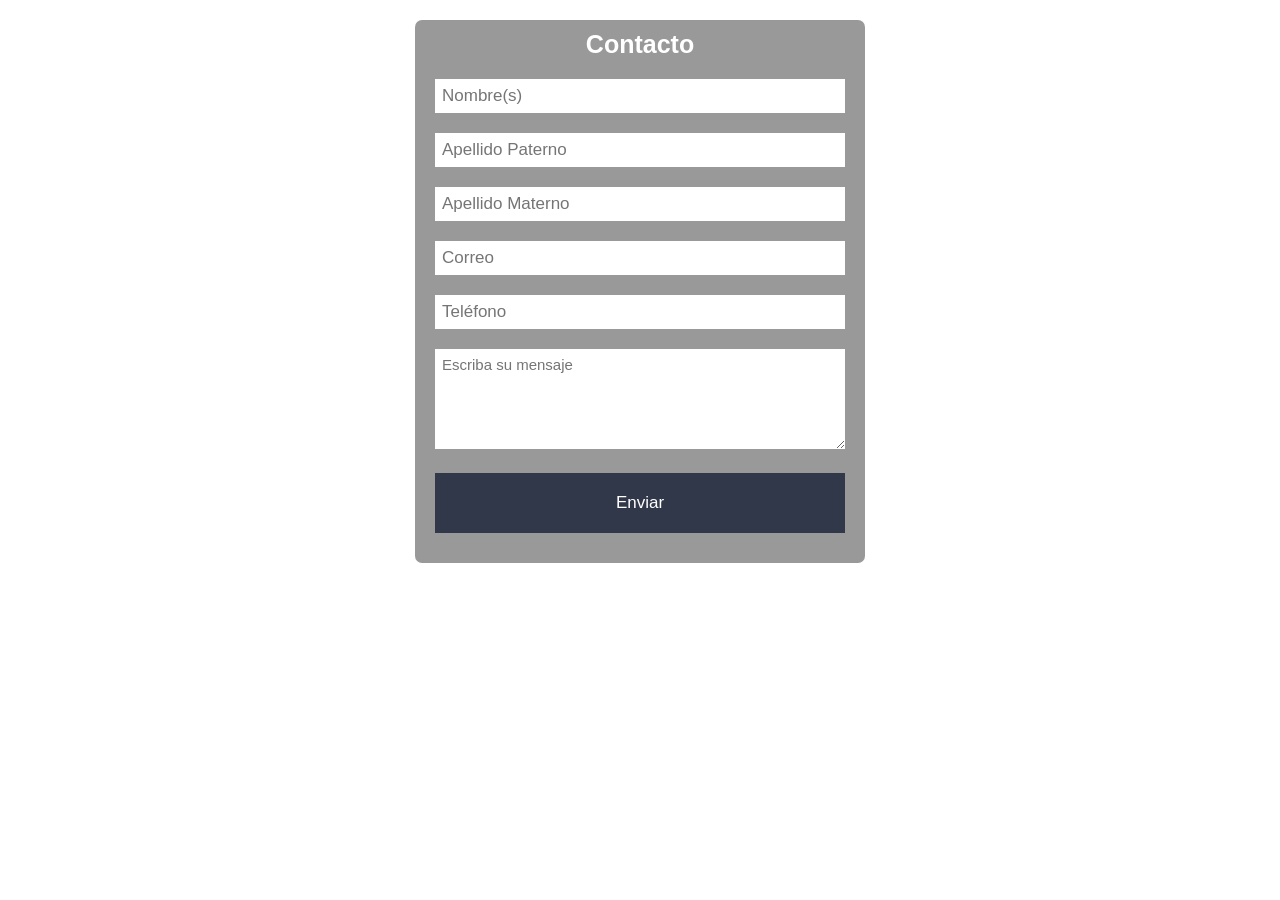
<file: contacto.html>
<!DOCTYPE html>
<html lang="es">
<head>
	<title>contacto</title>
	<meta charset="utf-8">
	<meta name="viewport" content="width=device-width, initial-scale=1.0">
	<link rel="stylesheet" href="css/estilos-contacto.css">
</head>
<body>
 <form action="">
 	<h2> Contacto </h2>
 	<input type="text" name="Nombre" placeholder="Nombre(s)" required>
 	<input type="text" name="Apellido paterno" placeholder="Apellido Paterno" required>
 	<input type="text" name="Apellido materno" placeholder="Apellido Materno" required>
 	<input type="text" name="Correo" placeholder="Correo" required>
 	<input type="text" name="Telefono" placeholder="Teléfono" required>
 	<textarea name="mensaje" placeholder="Escriba su mensaje"></textarea>
 	<input type="submit" value="Enviar" id="boton">
 </form>
</body>
</html>
</file>
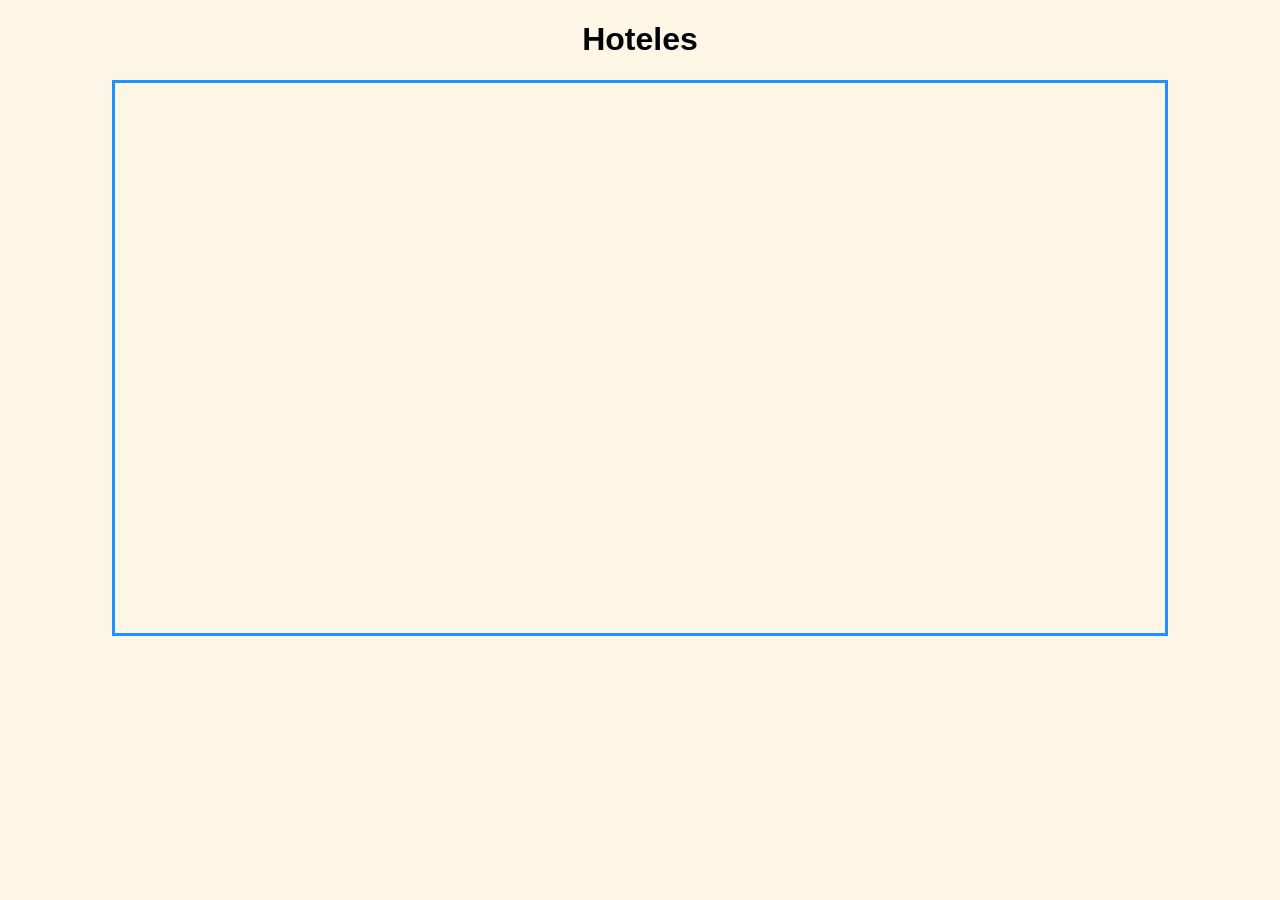
<file: hoteles.html>
<!DOCTYPE html>
<html>
<head>
	<title>hoteles</title>

	<meta charset="utf-8">
	<meta name="viewport" content="width=device-width, initial-scale=1.0">
	<link rel="stylesheet"  href="css/estilos-hoteles.css">

</head>

<body bgcolor="#FDF5E6">
 

<h1>Hoteles</h1>

<div class="banner">


</div>


</body>
</html>
</file>
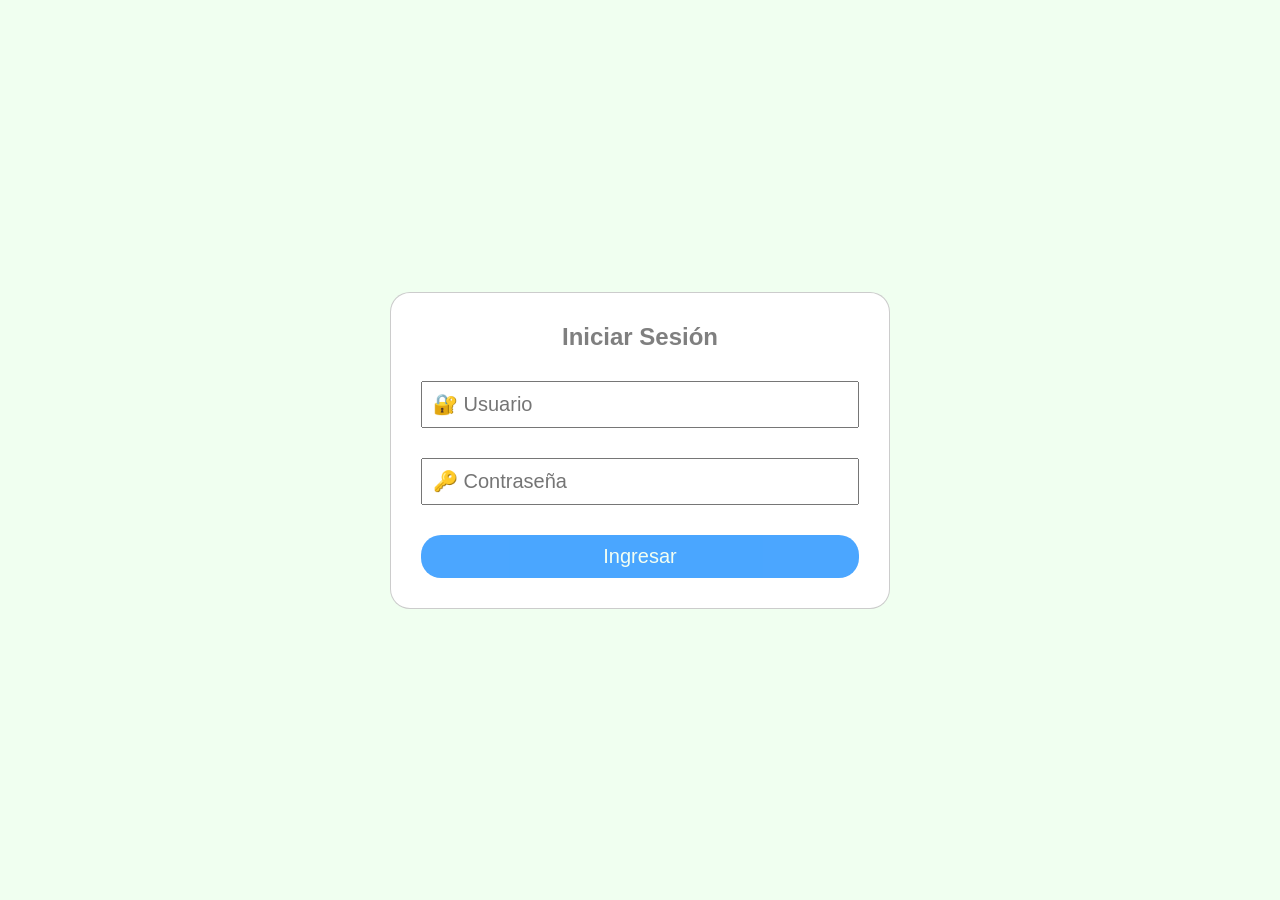
<file: login.html>
<!DOCTYPE html>
<html>
<head>
	<title>login</title>

	<meta charset="utf-8">
	<meta name="viewport" content="width=device-width, initial-scale=1.0">
	<link rel="stylesheet"  href="css/estilos-login.css">


</head>
<body>
	<form action="">
		<h2>Iniciar Sesión</h2>

		<input type="email" placeholder="&#128272; Usuario" name="usuario" required>
		<input type="password" placeholder="&#128273; Contraseña" name="clave" required>
    
			<input type="submit" value="Ingresar" >
		</form>

	</form>

</body>
</html>
</file>
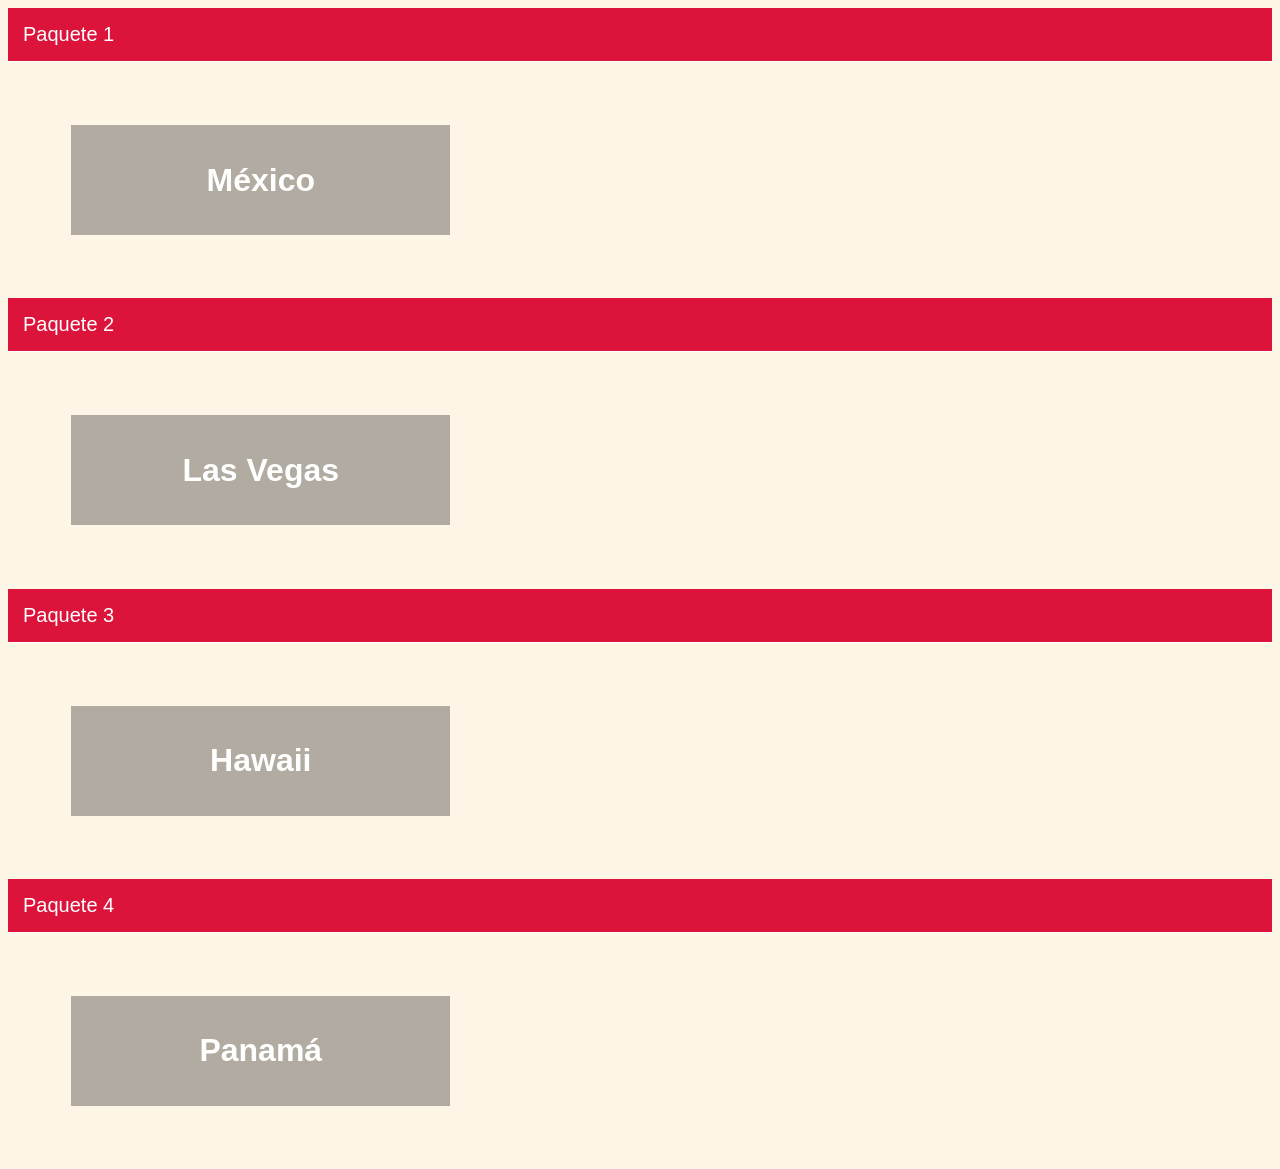
<file: paquetes.html>
<!DOCTYPE html>
<html lang="es">
<head>
	<meta charset="utf-8">
	<title>paquetes</title>
	<meta name="viewport" content="width=device-width, initial-scale=1.0">
	<link rel="stylesheet"  href="css/estilos-paquete.css">
</head>
<body>
<div class="acordeon">
	<div class="acordeon_item">
		<input type="radio" name="acordeon" id="item1">
		<label for="item1" class="acordeon__titulo">Paquete 1</label>
		<p class="acordeon__contenido"><img src="hoteles/6.jpg" width="600px" height="350px"><main>
	<h1>México</h1></main></p>
		
	</div>

	<div class="acordeon_item">
		<input type="radio" name="acordeon" id="item2">
		<label for="item2" class="acordeon__titulo">Paquete 2</label>
		<p class="acordeon__contenido"><img src="hoteles/7.jpg" width="600px" height="350px"><main>
	<h1>Las Vegas</h1></main></p>
	</div>

	<div class="acordeon_item">
		<input type="radio" name="acordeon" id="item3">
		<label for="item3" class="acordeon__titulo">Paquete 3</label>
		<p class="acordeon__contenido"><img src="hoteles/8.jpg" width="600px" height="350px"><main>
	<h1>Hawaii</h1></main></p></p>
	</div>

	<div class="acordeon_item">
		<input type="radio" name="acordeon" id="item4">
		<label for="item4" class="acordeon__titulo">Paquete 4</label>
		<p class="acordeon__contenido"><img src="hoteles/9.jpg" width="600px" height="350px"><main>
	<h1>Panamá</h1></main></p></p>
	</div>
	
</div>

</body>
</html>
</file>
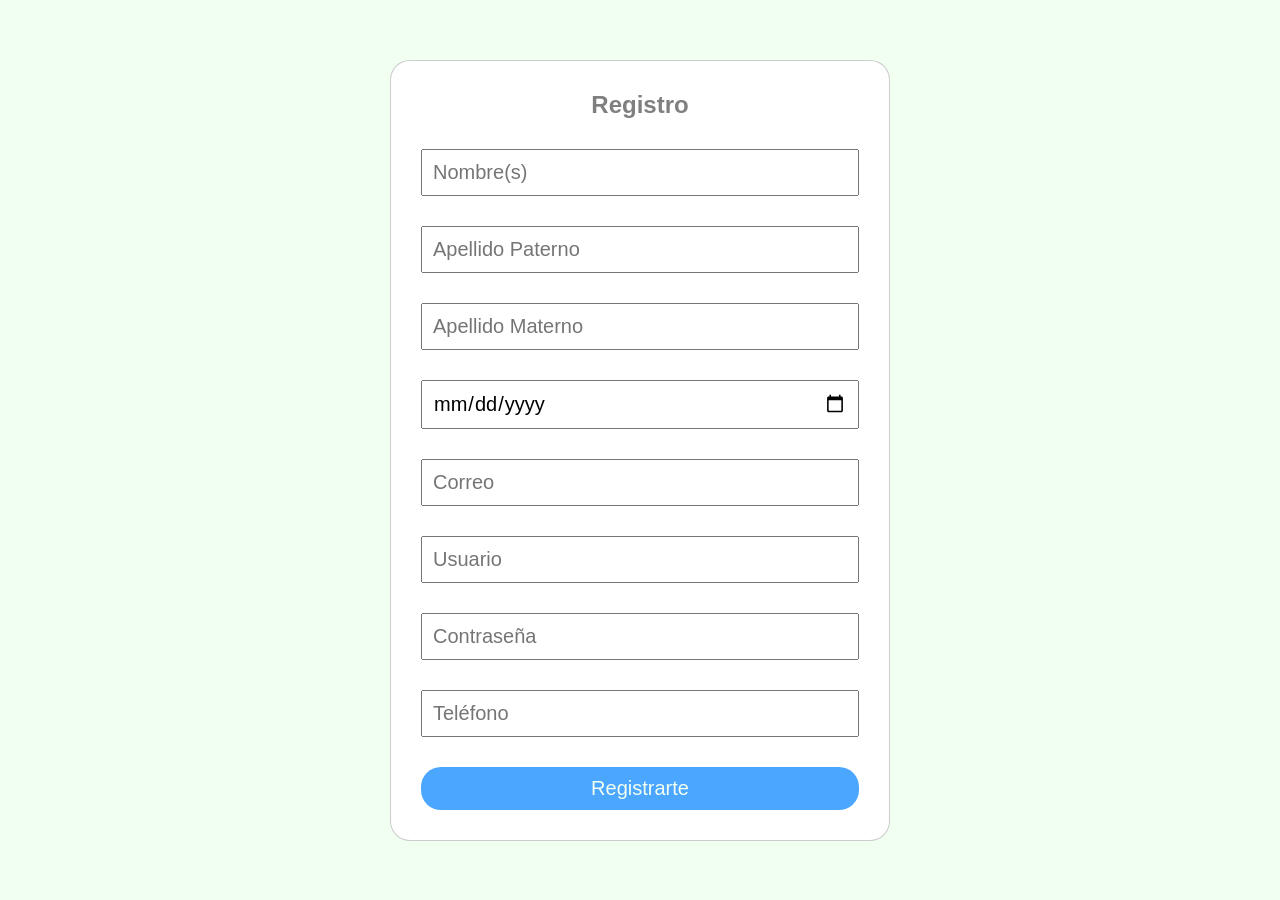
<file: registro.html>
<!DOCTYPE html>
<html lang="es">
<head>
	<title>registro</title>
	<meta charset="utf-8">
	<meta name="viewport" content="width=device-width, initial-scale=1.0">
	<link rel="stylesheet" href="css/estilos-login.css">
	<script src="js/validar.js"></script>
</head>
<body>
 <form action="registrar.php" class="form-register" method="post" onsubmit="return validar();">
 	<h2> Registro </h2>
 	<input type="text" id="nombre" name="nombre" placeholder="Nombre(s)" required>
 	<input type="text" id="apellidopaterno" name="apellidopaterno" placeholder="Apellido Paterno" required>
 	<input type="text" id="apellidomaterno" name="apellidomaterno" placeholder="Apellido Materno" required>
 	<input type="date" id="fecha" name="fecha" placeholder="Fecha de Nacimiento" required>
 	<input type="email" id="correo" name="correo" placeholder="Correo" required>
 	<input type="text" id="usuario" name="usuario" placeholder="Usuario" required>
 	<input type="password" id="contraseña" name="contraseña" placeholder="Contraseña" required>
 	<input type="tel" id="telefono" name="telefono" placeholder="Teléfono" required>
 	<input type="submit" value="Registrarte">
 </form>
</body>
</html>
</file>
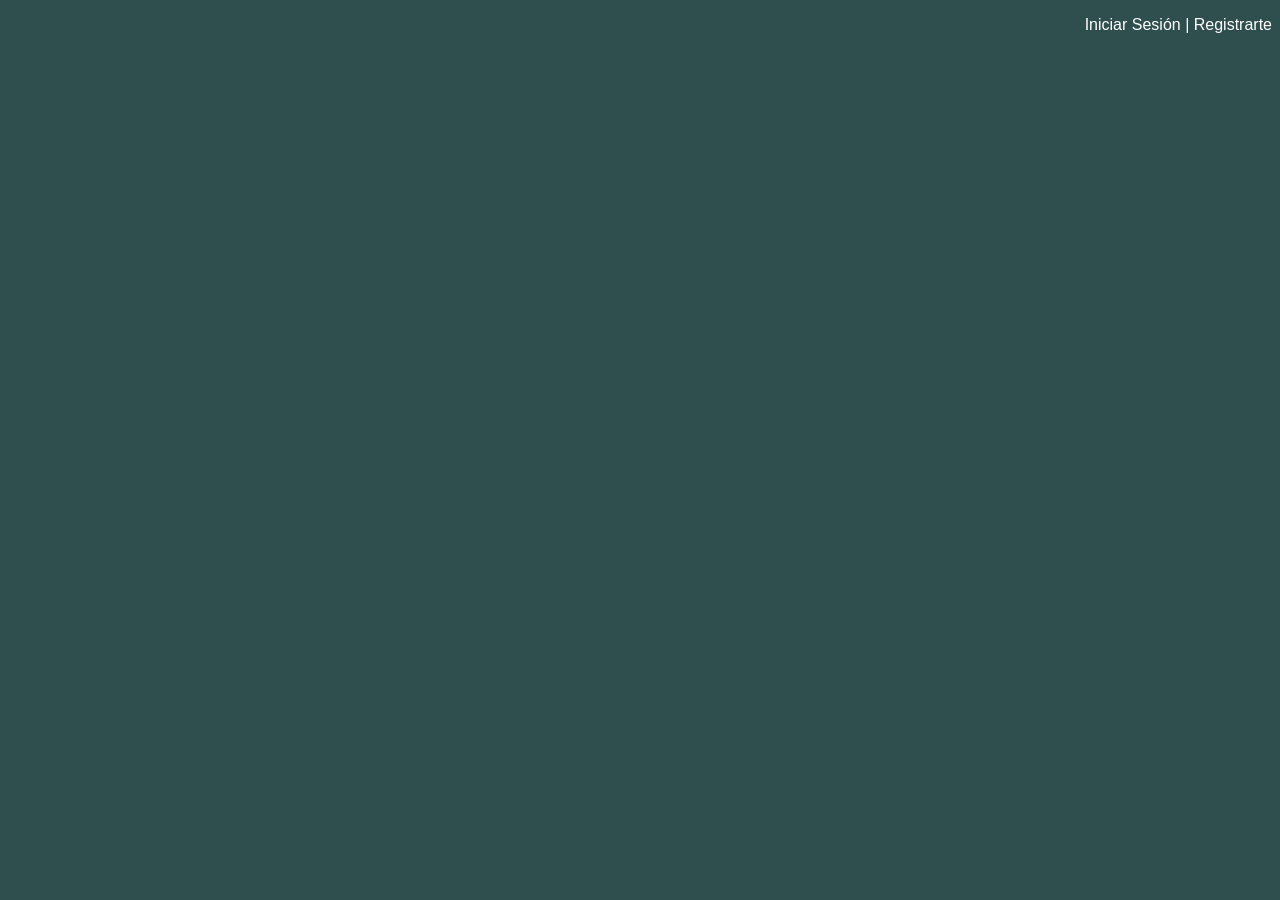
<file: sesion.html>
<!DOCTYPE html>
<html>
<head>
	<title>logo</title>
    <meta name="viewport" content="width=device-width, initial-scale=1.0">
    <link rel="stylesheet" type="text/css" href="css/estilo-letra.css">
    
</head>

<body bgcolor= #2F4F4F>

	<p><a href="login.html" target="contenido">Iniciar Sesión |</a><a href="registro.html" target="contenido"> Registrarte</a></p>



</body>
</html>
</file>
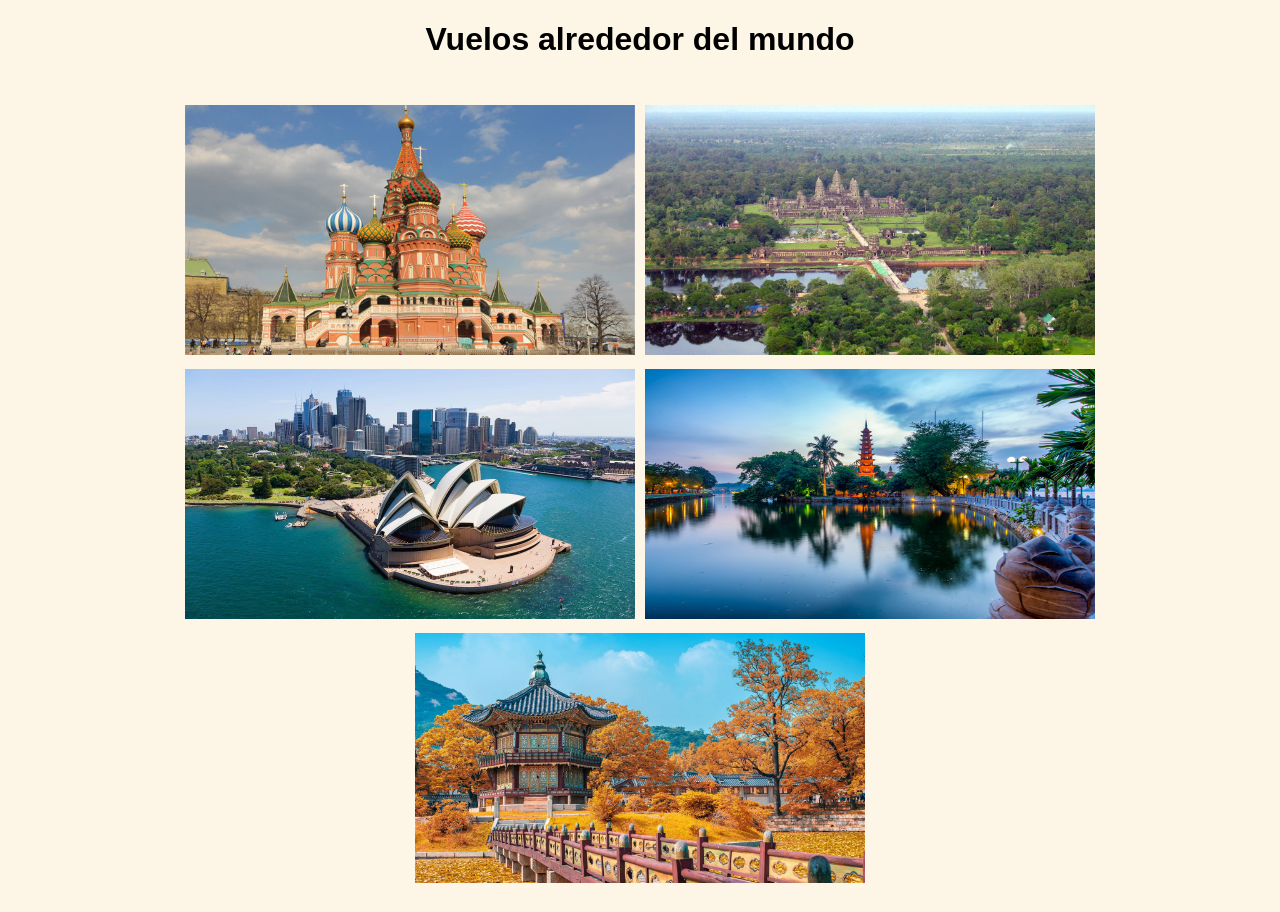
<file: vuelos.html>
<!DOCTYPE html>
<html>
<head>
	<title>vuelos</title>
	<meta charset="utf-8">
    <meta name="viewport" content="width=device-width, initial-scale=1.0">
	<link rel="stylesheet"  href="css/estilos-galeria.css">
</head>
<body>

<h1>Vuelos alrededor del mundo</h1>

<ul class="galeria">
 <li><a href="#img10"><img src="img/10.jpg"></a></li>
 <li><a href="#img11"><img src="img/11.jpg"></a></li>
 <li><a href="#img12"><img src="img/12.jpg"></a></li>
 <li><a href="#img13"><img src="img/13.jpg"></a></li>
 <li><a href="#img14"><img src="img/14.jpg"></a></li>
 </ul>

 <div class="modal" id="img10">
 	<h3>Moscú, Rusia</h3>
 	<div class="imagen">
 		<a href="#img14">&#60;</a>
 		<a href="#img11"><img src="img/10.jpg"></a>
        <a href="#img11">></a>
 	</div>
 	<a class="cerrar" href="">X</a>
</div>

 <div class="modal" id="img11">
 	<h3>Siem Riep, Camboya</h3>
 	<div class="imagen">
 		<a href="#img10">&#60;</a>
 		<a href="#img12"><img src="img/11.jpg"></a>
        <a href="#img12">></a>
 	</div>
 	<a class="cerrar" href="">X</a>
</div>

 <div class="modal" id="img12">
 	<h3>Sidney, Australia</h3>
 	<div class="imagen">
 		<a href="#img11">&#60;</a>
 		<a href="#img13"><img src="img/12.jpg"></a>
        <a href="#img13">></a>
 	</div>
 	<a class="cerrar" href="">X</a>
</div>

 <div class="modal" id="img13">
 	<h3>Manila, Filipinas</h3>
 	<div class="imagen">
 		<a href="#img12">&#60;</a>
 		<a href="#img14"><img src="img/13.jpg"></a>
        <a href="#img14">></a>
 	</div>
 	<a class="cerrar" href="">X</a>
</div>

 <div class="modal" id="img14">
 	<h3>Seúl, Corea del Sur</h3>
 	<div class="imagen">
 		<a href="#img13">&#60;</a>
 		<a href="#img10"><img src="img/14.jpg"></a>
        <a href="#img10">></a>
 	</div>
 	<a class="cerrar" href="">X</a>
</div>



</body>
</html>
</file>
<file: css/estilos-contacto.css>
body {
	background-image: url(file:///C:/Users/ivanm/Downloads/Universidad/Sistemas%20Web%20I/P%C3%A1gina%20Web/img/BEF.jpg);
	background-size: 100vw 100vh
	margin:0;

	font-family: sans-serif;
}

form {
	width: 450px;
	margin: auto;
	background: rgba(0,0,0,0.4);
	padding: 10px 20px;
	box-sizing: border-box;
	margin-top: 20px;
	border-radius: 7px;

}

h2 {
color: #fff;
text-align: center;
margin: 0;
font-size: 25px;
margin-bottom: 20px
}

input, textarea {
	width: 100%;
	margin-bottom: 20px;
	padding: 7px;
	box-sizing: border-box;
	font-size: 17px;
	border: none;
}

textarea {
	min-height: 100px;
	max-height: 200px;
	max-width: 100%;
	font-family: sans-serif;
	font-size: 15px;
}

#boton {
	background: #31384A;
	color: #fff;
	padding: 20px; 
}

#boton:hover {
	cursor: pointer;
}
</file>
<file: css/estilos-hoteles.css>
body {
	margin: 0;
	font-family: sans-serif;
	align-content: center;

}

.banner {
	width: 1050px;
    height: 550px;
	border: 3px solid dodgerblue;
	margin:auto;


	background-size: 100% 100%;

	animation: banner 10s infinite;
	animation-direction: alternate;

}

h1 {
	
	
	text-align: center;
}

@keyframes banner {
	0%, 20% {
		background-image: url(file:///C:/Users/ivanm/Downloads/Universidad/Sistemas%20Web%20I/P%C3%A1gina%20Web/hoteles/1.jpg);
		
	}

	25%, 45% {
		background-image: url(file:///C:/Users/ivanm/Downloads/Universidad/Sistemas%20Web%20I/P%C3%A1gina%20Web/hoteles/2.jpg);
		
	}

	50%, 75% {
		background-image: url(file:///C:/Users/ivanm/Downloads/Universidad/Sistemas%20Web%20I/P%C3%A1gina%20Web/hoteles/3.jpg); 
	}

	80%, 100% {
		background-image: url(file:///C:/Users/ivanm/Downloads/Universidad/Sistemas%20Web%20I/P%C3%A1gina%20Web/hoteles/4.jpg);
	}

}
</file>
<file: css/estilos-login.css>
* {
	margin: 0;
	padding: 0;
	font-family: sans-serif;
	box-sizing: border-box;
}

body {
	background: #F0FFF0;
	display: flex;
	min-height: 100vh;

}

form {
	margin: auto;
	width: 50%;
	max-width: 500px;
	background: #FFF;
	padding: 30px;
	border: 1px solid rgba(0,0,0,0.2);
	border-radius: 20px;

}


h2 {
	text-align: center;
	margin-bottom: 20px;
	color: rgba(0,0,0,0.5);
}


input {
display: block;
padding: 10px;
width: 100%;
margin: 30px 0;
font-size: 20px;
}

input[type="submit"] {
	background: #1E90FF;
	border:0;
	color: #F0FFF0;
	opacity: 0.8;
	cursor: pointer;
	border-radius: 20px;
	margin-bottom: 0;

}

input[type="submit"]:hover {
	opacity: 1;
}

@media (max-width: 768px){
	form {
		width: 95%;
	}
}
</file>
<file: css/estilos-paquete.css>
* {
	box-sizing: border-box;
}

.acordeon input {
	display: none;
}

.acordeon__titulo {
	font-family: sans-serif;
	display: block;
	padding: 15px;
	background: crimson;
	color: #fff;
	font-size: 20px;
	cursor: pointer;
	border-bottom: 1px solid #fff;

}

.acordeon__titulo:hover {
	background: rgba(220,20,60,0.8);
}

.acordeon__contenido {
	height: 0;
	overflow: hidden;
	margin: 0;
	transition: all 0.5s;
}

.acordeon input:checked ~ .acordeon__contenido {
	height: auto;
	margin: 15px 0;

}

body {
	background: #FDF5E6;
}

main {
	width: 30%;
	background: rgba(0,0,0,0.3);
	color:#fff;
	padding: 15px;
	margin: 5%;
	font-family: sans-serif;
	text-align: center;
}
</file>
<file: css/estilo-letra.css>
.Estilo1 {
	font-family: Arial, Helvetica, sans-serif;
	font-size:200%;
	font-weight: bold;
	color: white;
}


.Estilo2 {
	font-family: Arial, Helvetica, sans-serif;
	font-size:200%;
	font-weight: bold;
	color: black;
}

.Estilo3 {
	font-family: Arial;
	font-size:100%;
	font-weight: bold;
	color: black;
}

.Estilo4 {
	font-family:sans-serif;
	font-size:25px;
	font-weight: bold;
	color: #fff;
}


.Estilo5 {
	font-family: Arial, Helvetica, sans-serif;
	font-size:35px;
	font-weight: bold;
	color: #000;
}

a {

	font-family: sans-serif;
	color: #fff;
	font-size: 16px;
	text-decoration: none;

}


p {
	text-align: right;
}
</file>
<file: css/estilos-galeria.css>
body {
	background: #FDF5E6;
	margin:0;
	font-family: sans-serif;
}

h1 {
	color: #000;
	text-align: center;
}

/* estilos de la galeria */
.galeria {

	width: 75%;
	margin: auto;
	list-style: none;
	padding: 20px;
	box-sizing: border-box;
	display: flex;

	flex-wrap: wrap;
	justify-content: space-around;

}

.galeria li {

	margin: 5px;
}

.galeria img {
	width: 450px;
	height: 250px;
}

/* estilos del modal */
.modal {

	position: absolute;
	top: -100%;

}
.modal:target {

	transition: all 0.5s;
	position: fixed;
	background: rgba(0,0,0,0.9);
	top: 0;
	left: 0;
	width: 100%;
	height: 100%;
}

.modal h3 {
	color: #fff;
	font-size: 30px;
	text-align: center;
	margin: 15px 0;
}

.imagen {
	width: 100%;
	height: 50%;

	display: flex;
	justify-content: center;
	align-items: center;
}

.imagen a {
	color: #fff;
	font-size: 40px;
	text-decoration: none;
	margin: 0 10px;
}

.imagen a:nth-child(2) {
	margin: 0;
	height: 100%;
	flex-shrink: 2;
}

.imagen img {
	width: 500px;
	height: 100%;
	max-width: 100%;
	border: 7px solid #fff;
	box-sizing: border-box;
}

.cerrar {
	display: block;
	background: #fff;
	width: 25px;
	height: 25px;
	margin: 15px auto;
	text-align: center;
	text-decoration: none;
	font-size: 25px;
	color: #000;
	padding: 5px;
	border-radius: 50%;
	line-height: 25px
}
</file>
